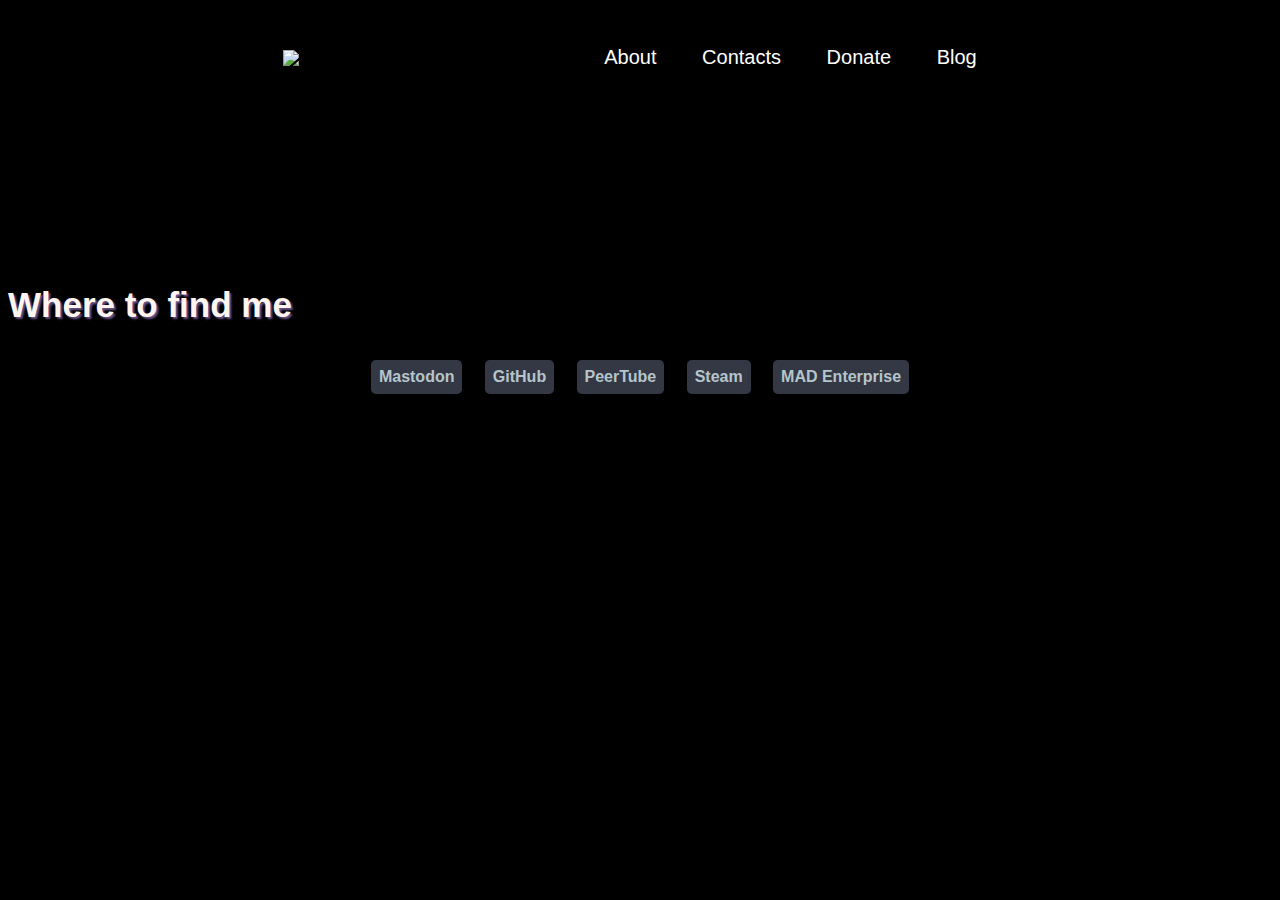
<file: index.html>
<!DOCTYPE html>
<html xmlns="http://www.w3.org/1999/xhtml">
  <head>
    <meta name="viewport"></meta>
    <title>nvyniv</title>
    <link rel="icon" type="image/svg+xml" href="favicon.svg" />
    <link rel="icon" type="image/png" href="favicon.png" />
    <link href="style.css" rel="stylesheet" type="text/css" />
  </head>
  <body>
    <embed type="text/html" src="header.html" width="100%" height="250px"/>
    <h1>Where to find me</h1>
    <div id="block_container">
      <a class="button" href="https://toot.community/@envyniv" rel="me">Mastodon</a>
          <a class="button" href="https://github.com/envyniv">GitHub</a>
          <a class="button" href="https://video.hardlimit.com/c/envyniv">PeerTube</a>
          <a class="button" href="https://steamcommunity.com/id/envyniv">Steam</a>
	  <a class="button" href="https://entermadness.github.io">MAD Enterprise</a>
    </div>
  </body>
</html>
</file>
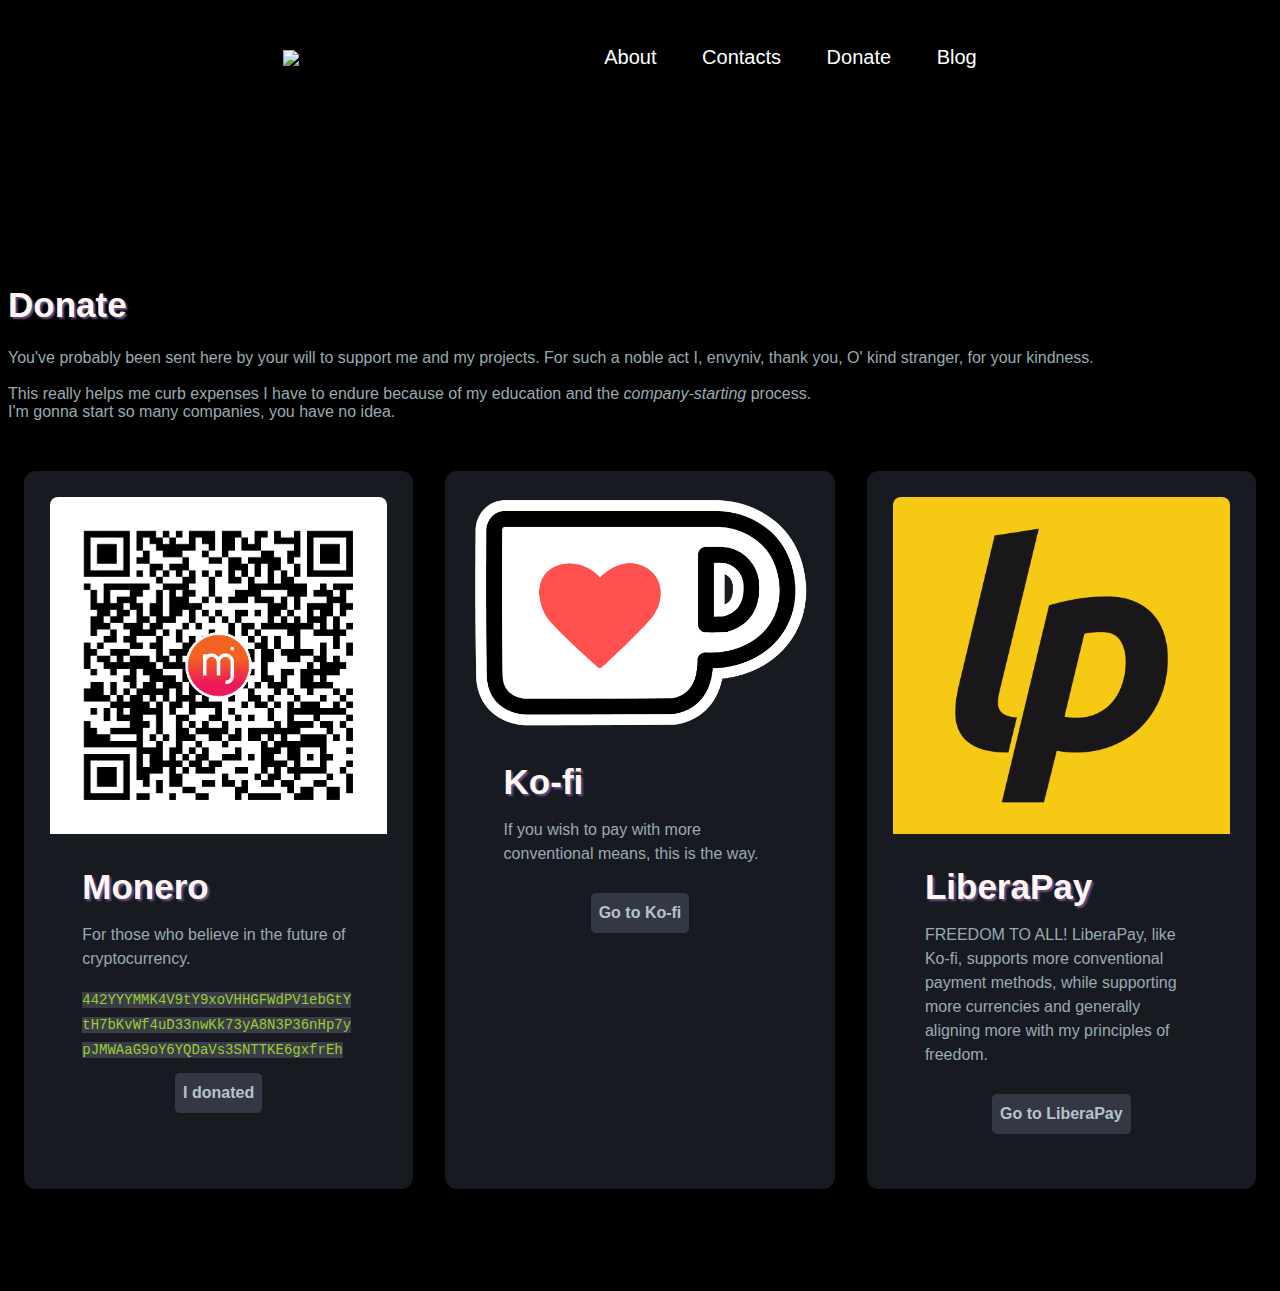
<file: donate.html>
<!DOCTYPE html>
<html xmlns="http://www.w3.org/1999/xhtml">
  <head>
    <title>Donate to Envy</title>
    <link rel="icon" type="image/svg+xml" href="favicon.svg" />
    <base target="_blank" href="#"/>
    <link href="style.css" rel="stylesheet" type="text/css" />
    <script type="text/javascript" src="donate.js"></script>
  </head>
  <body>
    <embed type="text/html" src="header.html" width="100%" height="250px"/>
    <section id="donate">
      <h1>Donate</h1>
      <p>
	You've probably been sent here by your will to support me and my projects. For such a noble act I, envyniv, thank you, O' kind stranger, for your kindness.
	<br /><br/>
	This really helps me curb expenses I have to endure because of my education and the <i>company-starting</i> process.
        <br />
        I'm gonna start so many companies, you have no idea.
	<br /><br />
      </p>

      <div id="block_container">
	<div class="card">
	  <img src="xmr.png" alt="Monero"/>
	  <div class="container">
	    <h1>Monero</h1>
	    <p>
	      For those who believe in the future of cryptocurrency.
	    </p>
	    <code>
	      442YYYMMK4V9tY9xoVHHGFWdPV1ebGtYtH7bKvWf4uD33nwKk73yA8N3P36nHp7ypJMWAaG9oY6YQDaVs3SNTTKE6gxfrEh
	    </code>
            <br />
            <div id="block_container">
              <a id="monero" class="button" target="_parent" href="#">I donated</a>
            </div>
	  </div>
	</div>
	
	<div class="card">
	  <img src="kofi.png" alt="Ko-fi"/>
	  <div class="container">
	    <h1>Ko-fi</h1>
	    <p>
	      If you wish to pay with more conventional means, this is the way.
	    </p>
	    <div id="block_container">
	      <a id="kofi" class="button" href="https://ko-fi.com/envyniv">Go to Ko-fi</a>
	    </div>
	  </div>
	</div>
        <div class="card">
	  <img src="lp.png" alt="LiberaPay"/>
	  <div class="container">
	    <h1>LiberaPay</h1>
	    <p>
	      FREEDOM TO ALL!
              LiberaPay, like Ko-fi, supports more conventional payment methods, while supporting more currencies and
              generally aligning more with my principles of freedom.
	    </p>
	    <div id="block_container">
	      <a id="liberapay" class="button" href="https://liberapay.com/envyniv">Go to LiberaPay</a>
	    </div>
	  </div>
	</div>
      </div>
    </section>
    <section id="ty">
      <h1>Thank You!</h1>
      <p>
	Your donation means a lot.<br />
	It allows people like me to keep working on passion projects<br />
	And keep the spark alive.<br />
	<br />
	
      </p>
    </section>
    <p class="secret"><i>
      Time is of the essence<br/>
      We live in the future<br/>
      (Give us all your money)
    </i></p>
  </body>
</html>
</file>
<file: style.css>
/*style start*/

:root {
    --washedoutgrey: #98abb2;
    --purple: #9b58a8;
    --washedoutpurple: #68548a;
    --beelzebub: #b5c5cb;
    --codebg: #19190b;
    --transparent: #00000000;
    --dark:#181a21;
    --light: #343844;
    --divbg: #ffffff10;
    --inlinecodebg: #3a3d48;
}

.menu, .menu a, li, button {
    box-sizing: border-box;
    margin: 0;
    padding: 0;
}

.menu, .menu a, button {
    font-family: Arial, Helvetica, sans-serif;
    font-weight: 300;
    font-size: 20px;
    color: white;
    text-decoration: none;
}

header {
    display: flex;
    justify-content: space-around;
    align-items: center;
    padding: 30px 10%;
}

.menu {
    list-style: none;
}

.menu li {
    display: inline-block;
    padding: 0 20px;
}

.menu li a {
    transition: all .3s ease;
}

.menu a:hover {
    color: var(--purple);
    /* font-weight: 900; */
    text-shadow: 2px 2px 10px black, 0px 0px 10px black, -2px -2px 10px black;
}

.bg {
    /* The image used */
    background-image: url("https://raw.githubusercontent.com/envyniv/envyniv/master/banner.png");
    /* Center and scale the image nicely */
    background-position: center;
    background-repeat: no-repeat;
    background-size: cover;
    /* Needed to position the navbar */
    position: relative;
}

p a {
    color: mediumslateblue;
    text-decoration: dashed;
    font-size: 16px;
}
p a:hover {
    color: wheat;
    transition: all .3s ease-in;
}

#rcorners h1 {
    text-align: left;
    text-shadow: 2px 2px 2px var(--washedoutpurple);
    font-size: 35px;
    color: seashell;
}

#rcorners h2 {
    text-align: left;
    margin-left: 5%;
    font-size: 24px;
    color: var(--beelzebub)
}

#rcorners h3 {
    text-align: left;
    margin-left: 10%;
}

#rcorners h4 {
    text-align: left;
    margin-left: 15%;
    color: var(--beelzebub);
}

#rcorners h5 {
    text-align: justify;
}

h1 {
    text-align: left;
    text-shadow: 2px 2px 2px var(--washedoutpurple);
    font-size: 35px;
    color: seashell;
}

h2 {
    text-align: left;
    margin-left: 15%;
    font-size: 25px;
    color: white;
    font-weight: 900;
}

h3 {
    text-align: center;
    font-weight: bold;
}


code {
    color: yellowgreen;
    background-color: var(--inlinecodebg);
    font-size: 14px;
    font-family: monospace;
    word-break: break-all;
}
pre {
    border-radius: 2%;
    background: var(--codebg);
    color:olivedrab;
    /* width: 100%; */
    padding: 3%;
    font-size: 16px;
    margin-left: 2.5%;
    margin-right: auto;
}
pre > code {
    background: var(--codebg);
    color:olivedrab;
    font-size: 14px;
    font-family: monospace;
    overflow: hidden;
}

hr {
    height: 3px;
    background-color: var(--washedoutpurple);
    margin-right: 1cm;
    margin-left: 1cm;
    border-width: 0px;
}

.preview {
    border: 0px;
    width: 3.5cm;
    height: 3.5cm;
    overflow: hidden;
    margin:auto;
    position: relative;
    background-color: transparent;
}
.preview img{
    height:inherit;
    width:100%;
}

/* The overlay effect (full height and width) - lays on top of the container and over the image */
.overlay {
    position: absolute;
    bottom: 0;
    left: -30%;
    right: 0;
    background-color: transparent;
    overflow: hidden;
    width: 100%;
    height: 100%;
    transform: scale(0);
    transition: .3s ease;
}

/* When you mouse over the container, the overlay text will "zoom" in display */
.preview:hover .overlay {
    transform: scale(1);
}
.image {
    color: white;
    position: absolute;
    top: 50%;
    left: 50%;
    transform: translate(-50%, -50%);
    text-align: center;
}

/* Dropdown Button */
.dropbtn {
    background-color: #3498DB;
    color: white;
    padding: 16px;
    font-size: 16px;
    border: none;
    cursor: pointer;
}

/* Dropdown button on hover & focus */
.dropbtn:hover, .dropbtn:focus {
    background-color: #2980B9;
}

/* The container <div> - needed to position the dropdown content */
.dropdown {
    position: relative;
    display: inline-block;
}

/* Dropdown Content (Hidden by Default) */
.dropdown-content {
    display: none;
    position: absolute;
    background-color: #f1f1f1;
    min-width: 160px;
    box-shadow: 0px 8px 16px 0px rgba(0,0,0,0.2);
    z-index: 1;
}

/* Links inside the dropdown */
.dropdown-content a {
    color: black;
    padding: 12px 16px;
    text-decoration: none;
    display: block;
}

/* Change color of dropdown links on hover */
.dropdown-content a:hover {background-color: #ddd}

/* Show the dropdown menu (use JS to add this class to the .dropdown-content container when the user clicks on the dropdown button) */

/*UI Elements*/
html {
    background-color: black;
    font-family: "Spinnaker", sans-serif;
    color: var(--washedoutgrey);
}

#block_container { /* transparent */
    display: flex;
    justify-content: center;
    height: auto;
}

#rcorners, .card, .outline-2 {
    border-radius: .7em;
    border: 1px solid var(--dark);
    background-color: var(--dark);
    color: white;
    padding: 2%;
    width: 60%;
    margin-left: auto;
    margin-right: auto;
    margin-bottom: 1em;
    line-height: 1.5em;
}

.outline-2 {
    width: 90%;
    padding: 1%;
    margin-top: 1em;
}

p img {
    width: 100%;
}

.card {
  box-shadow: 0 1em 1em 0 transparent;
  transition: 0.6s;
  margin: 1em;
}

.preview {
    border: 0px;
    width: 3.5cm;
    height: 3.5cm;
    overflow: hidden;
    margin:auto;
    position: relative;
    background-color: var(--transparent);
}
.preview img{
    height:inherit;
    width:100%;
}
#table-of-contents {
    border: 0 solid var(--light);
    background-color: var(--light);
    color: white;
    padding: 0.3%;
    line-height: 1;
}

@media only screen and (orientation: landscape) {
    #table-of-contents {
        position: sticky;
        float: right;
        border-radius: 1em;
        width: 36%;
        height: 70%;
        margin-top: auto;
        margin-bottom: auto;
        margin-right: -1vh;
        overflow-y: scroll;
        overflow-x: hidden;
        top: 5vh;
    }
    .outline-2 {
        margin-left: 0;
        width: 60%;
        margin-right: 30%;
    }
}

#table-of-contents a {
    font-weight: normal;
    text-decoration: none;
    text-shadow: none;
    color: #3498DB;
}

#table-of-contents a:hover {
    color: #9ac2dd;
    transition: all .3s ease;
}

blockquote {
    margin-top: 10px;
    margin-bottom: 10px;
    margin-left: 50px;
    padding-left: 15px;
    padding: 1%;
    border-left: 5px solid cornflowerblue;
    background-color: var(--light);
    font-style: oblique;
}
blockquote a {
    font-size: 13px;
}
.spoiler { /* spoiler blockquotes >! */
    border-left: 5px solid orangered;
    background-repeat: no-repeat;
    background-position: center center;
    background-color: black;
    background-image: url("spoiler.svg");
    background-size: 12.5%;
}

.spoiler:hover { /* spoiler blockquotes >! */
    border-left: 5px solid var(--washedoutgrey);
    background-repeat: no-repeat;
    background-position: right top;
    background-color: black;
    background-image: url("");
    background-size: 12.5%;
    transition: all .1s ease-in;
}

.spoiler p {
    color: var(--transparent);
}

.spoiler:hover p {
    color: white;
    transition: all .1s ease-in;
}

/* The overlay effect (full height and width) - lays on top of the container and over the image */
.overlay {
    position: absolute;
    bottom: 0;
    left: -30%;
    right: 0;
    background-color: var(--transparent);
    overflow: hidden;
    width: 100%;
    height: 100%;
    transform: scale(0);
    transition: .3s ease;
}

/* When you mouse over the container, the overlay text will "zoom" in display */
.preview:hover .overlay {
    transform: scale(1);
}
.image {
    color: white;
    position: absolute;
    top: 50%;
    left: 50%;
    transform: translate(-50%, -50%);
    text-align: center;
}
/*UI Elements*/

/*paragraph*/
p {
    font-size: 16px;
    color: #98abb2;
}
.grid {
    display: grid;
    grid-template-columns: auto auto;
    gap: 10px;
    background-color: var(--dark);
    padding: 10px;
}

.grid > div {
    background-color: #ffffff10;
    text-align: center;
    padding: 20px 0;
    font-size: 14px;
}

section#ty {
    text-align: center;
}

/* Add rounded corners to the top left and the top right corner of the image */
.card > img {
    border-radius: .5em .5em 0 0;
    width: 100%;
    display: block;
}

/* On mouse-over, add a deeper shadow */
.card:hover {
    box-shadow: 0 1em 1em 0 var(--washedoutpurple);
    width: 70%;
}

/* Add some padding inside the card container */
.container {
    padding: 2px 16px;
    margin: 1em;
}

a.button, a.button:visited {
    border-radius: .3em;
    text-decoration: none;
    font-weight: bold;
    background-color: var(--light);
    color: var(--beelzebub);
    transition: .1s;
    padding: 0.5em;
    margin: .7em;
}

a.button:hover {
    color: white;
    background-color: var(--purple);
}

p.secret {
    color: transparent;
    transition: 3s;
}

.secret:hover {
    display: block;
    color: var(--washedoutgray)
}
</file>
